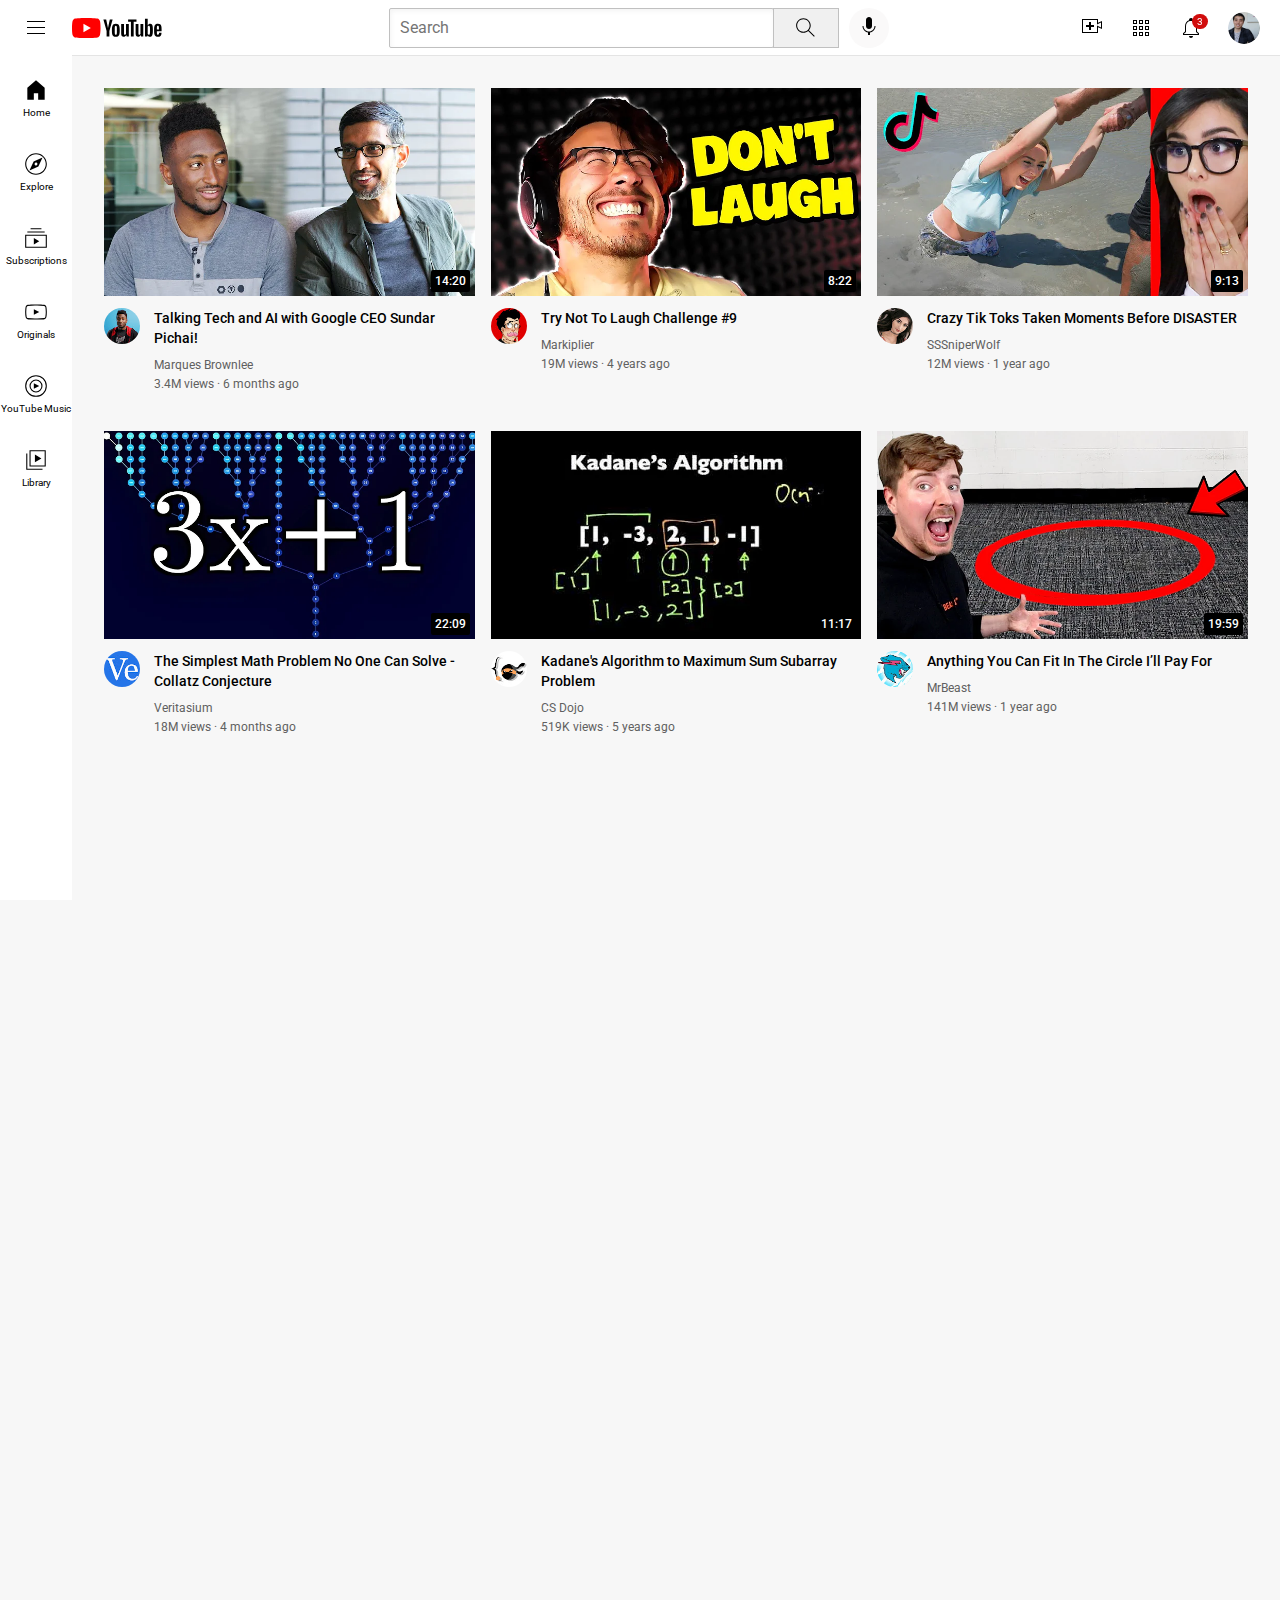
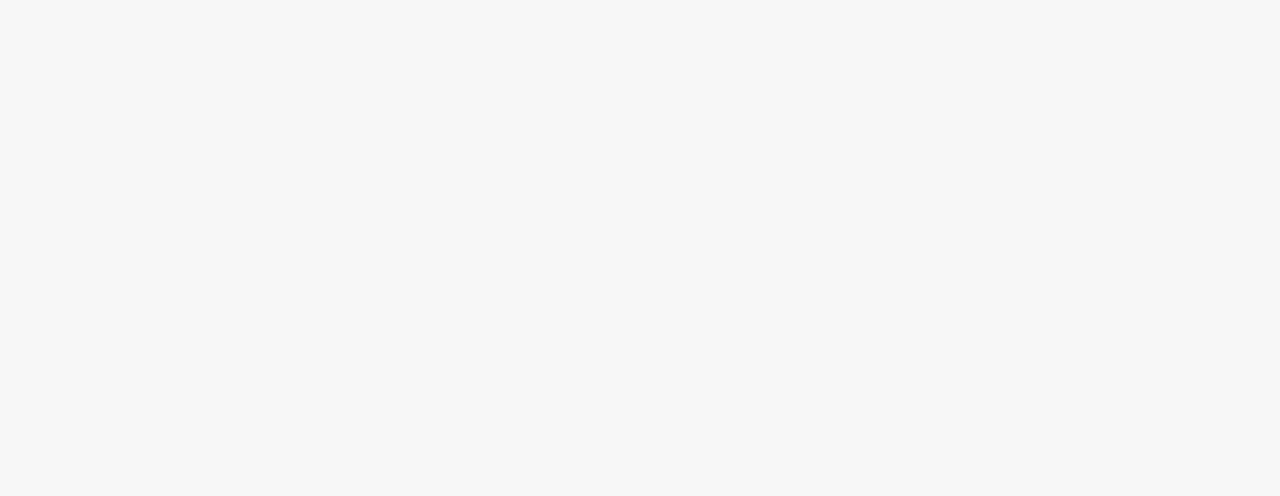
<file: index.html>
<!DOCTYPE html>
<html>
    <head>
        <title>Youtube.com Clone</title>

        <link rel="preconnect" href="https://fonts.googleapis.com">
        <link rel="preconnect" href="https://fonts.gstatic.com" crossorigin>
        <link href="https://fonts.googleapis.com/css2?family=Roboto:wght@400;500;700&display=swap" rel="stylesheet">

        <link rel="stylesheet" href="styles/general.css"> 
        <link rel="stylesheet" href="styles/video.css"> 
        <link rel="stylesheet" href="styles/header.css"> 
        <link rel="stylesheet" href="styles/sidebar.css"> 

    </head>
    <body style="height: 2000px;">
        <div class="header">
        <div class="left-section">
                <img class="hamburger-menu" src="icons/hamburger-menu.svg" >
                <img class="youtube-logo" src="icons/youtube-logo.svg" >
        </div>
        <div class="middle-section">
                <input class="search-bar" type="text" placeholder="Search">
                <button class="search-button">
                    <img class="search-icon" src="icons/search.svg">
                    <div class="tooltip">Search</div>
                </button>
                <button class="voice-search-button">
                    <img  class="voice-search-icon" src="icons/voice-search-icon.svg">
                    <div class="tooltip">Search with your voice</div>
                </button>
        </div>
        <div class ="right-section">
            <div class="upload-icon-container">
                <img class="upload-icon" src="icons/upload.svg">
                <div class="tooltip">Create</div>
            </div>
        <div class="youtube-apps-icon-container">
            <img class="youtube-apps-icon" src="icons/youtube-apps.svg">
            <div class="tooltip">YouTube apps</div>
        </div>  
               
                <div 
                class="notifications-icon-container">
                    <img class="notifications-icon" src="icons/notifications.svg">
                    <div class="tooltip">Notifications</div>
                <div class="notifications-count">3</div>    
                </div>
                <img class="current-user-picture" src="channel-pic/my-channel.jpeg">
        </div>
        </div>

        <div class="sidebar">
            <div class="sidebar-link">
                <img src="icons/home.svg">
                <div>Home</div>
            </div>
            <div class="sidebar-link">
                <img src="icons/explore.svg">
                <div>Explore</div>
            </div>
            <div class="sidebar-link">
                <img src="icons/subscriptions.svg">
                <div>Subscriptions</div>
            </div>
            <div class="sidebar-link">
                <img src="icons/originals.svg">
                <div>Originals</div>
            </div>
            <div class="sidebar-link">
                <img src="icons/youtube-music.svg">
                <div>YouTube Music</div>
            </div>
            <div class="sidebar-link">
                <img src="icons/library.svg">
                <div>Library</div>
            </div> 
        </div>
       
        <div class="video-grid">
        <div class="video-preview">
        <div class="thumbnail-row">
                    <img class="thumbnail" src="thumbnails/thumbnail-1.webp">
        <div class="video-time">14:20</div>
                </div>
        <div class="video-info-grid">
        <div class="channel-picture">
                        <img class="profile-picture" src="channel-pic/channel-1.jpeg">
        </div>
        <div class="video-info">
            <p class="video-title">
                Talking Tech and AI with Google CEO Sundar Pichai!
            </p>
            <p class="video-author">
                Marques Brownlee
            </p>
            <p class="video-stats">
                3.4M views &#183; 6 months ago
            </p>
        </div>
        </div>
        </div>
    
        <div class="video-preview">
        <div class="thumbnail-row">
                    <img class="thumbnail" src="thumbnails/thumbnail-2.webp">
                    <div class="video-time">8:22</div>
        </div>
        <div class="video-info-grid" >
        <div class="channel-picture">
            <img class="profile-picture" src="channel-pic/channel-2.jpeg">
        </div>
        <div class="video-info">
            <p class="video-title">
                Try Not To Laugh Challenge #9
            </p>
            <p class="video-author">
                Markiplier
            </p>
            <p class="video-stats">
                19M views &#183; 4 years ago
            </p>
        </div>
        </div>
        </div>
        
            <div class="video-preview">
                <div class="thumbnail-row">
                    <img class="thumbnail" src="thumbnails/thumbnail-3.webp">
                    <div class="video-time">9:13</div>
                </div>
                <div class="video-info-grid">
                    <div class="channel-picture">
                        <img class="profile-picture" src="channel-pic/channel-3.jpeg">
                    </div>
                    <div class="video-info">
                        <p class="video-title">
                            Crazy Tik Toks Taken Moments Before DISASTER
                        </p>
                        <p class="video-author">
                            SSSniperWolf
                        </p>
                        <p class="video-stats">
                            12M views &#183; 1 year ago
                        </p>
                    </div>
                </div>
            </div>
    
            <div class="video-preview">
                <div class="thumbnail-row">
                    <img class="thumbnail" src="thumbnails/thumbnail-4.webp">
                    <div class="video-time">22:09</div>
                </div>
                <div class="video-info-grid" >
                    <div class="channel-picture">
                        <img class="profile-picture" src="channel-pic/channel-4.jpeg">
                    </div>
                    <div class="video-info">
                        <p class="video-title">
                            The Simplest Math Problem No One Can Solve - Collatz Conjecture
                        </p>
                        <p class="video-author">
                            Veritasium
                        </p>
                        <p class="video-stats">
                            18M views &#183; 4 months ago
                        </p>
                    </div>
                </div>
            </div>
    
            <div class="video-preview">
                <div class="thumbnail-row">
                    <img class="thumbnail" src="thumbnails/thumbnail-5.webp">
                    <div class="video-time">11:17</div>
                </div>
                <div class="video-info-grid">
                    <div class="channel-picture">
                        <img class="profile-picture" src="channel-pic/channel-5.jpeg">
                    </div>
                    <div class="video-info">
                        <p class="video-title">
                            Kadane's Algorithm to Maximum Sum Subarray Problem
                        </p>
                        <p class="video-author">
                            CS Dojo
                        </p>
                        <p class="video-stats">
                            519K views &#183; 5 years ago
                        </p>
                    </div>
                </div>
            </div>
    
            <div class="video-preview">
                <div class="thumbnail-row">
                    <img class="thumbnail" src="thumbnails/thumbnail-6.webp">
                    <div class="video-time">19:59</div>
                </div>
                <div class="video-info-grid" >
                    <div class="channel-picture">
                        <img class="profile-picture" src="channel-pic/channel-6.jpeg">
                    </div>
                    <div class="video-info">
                        <p class="video-title">
                            Anything You Can Fit In The Circle I’ll Pay For
                        </p>
                        <p class="video-author">
                            MrBeast
                        </p>
                        <p class="video-stats">
                            141M views &#183; 1 year ago
                        </p>
                    </div>
</file>
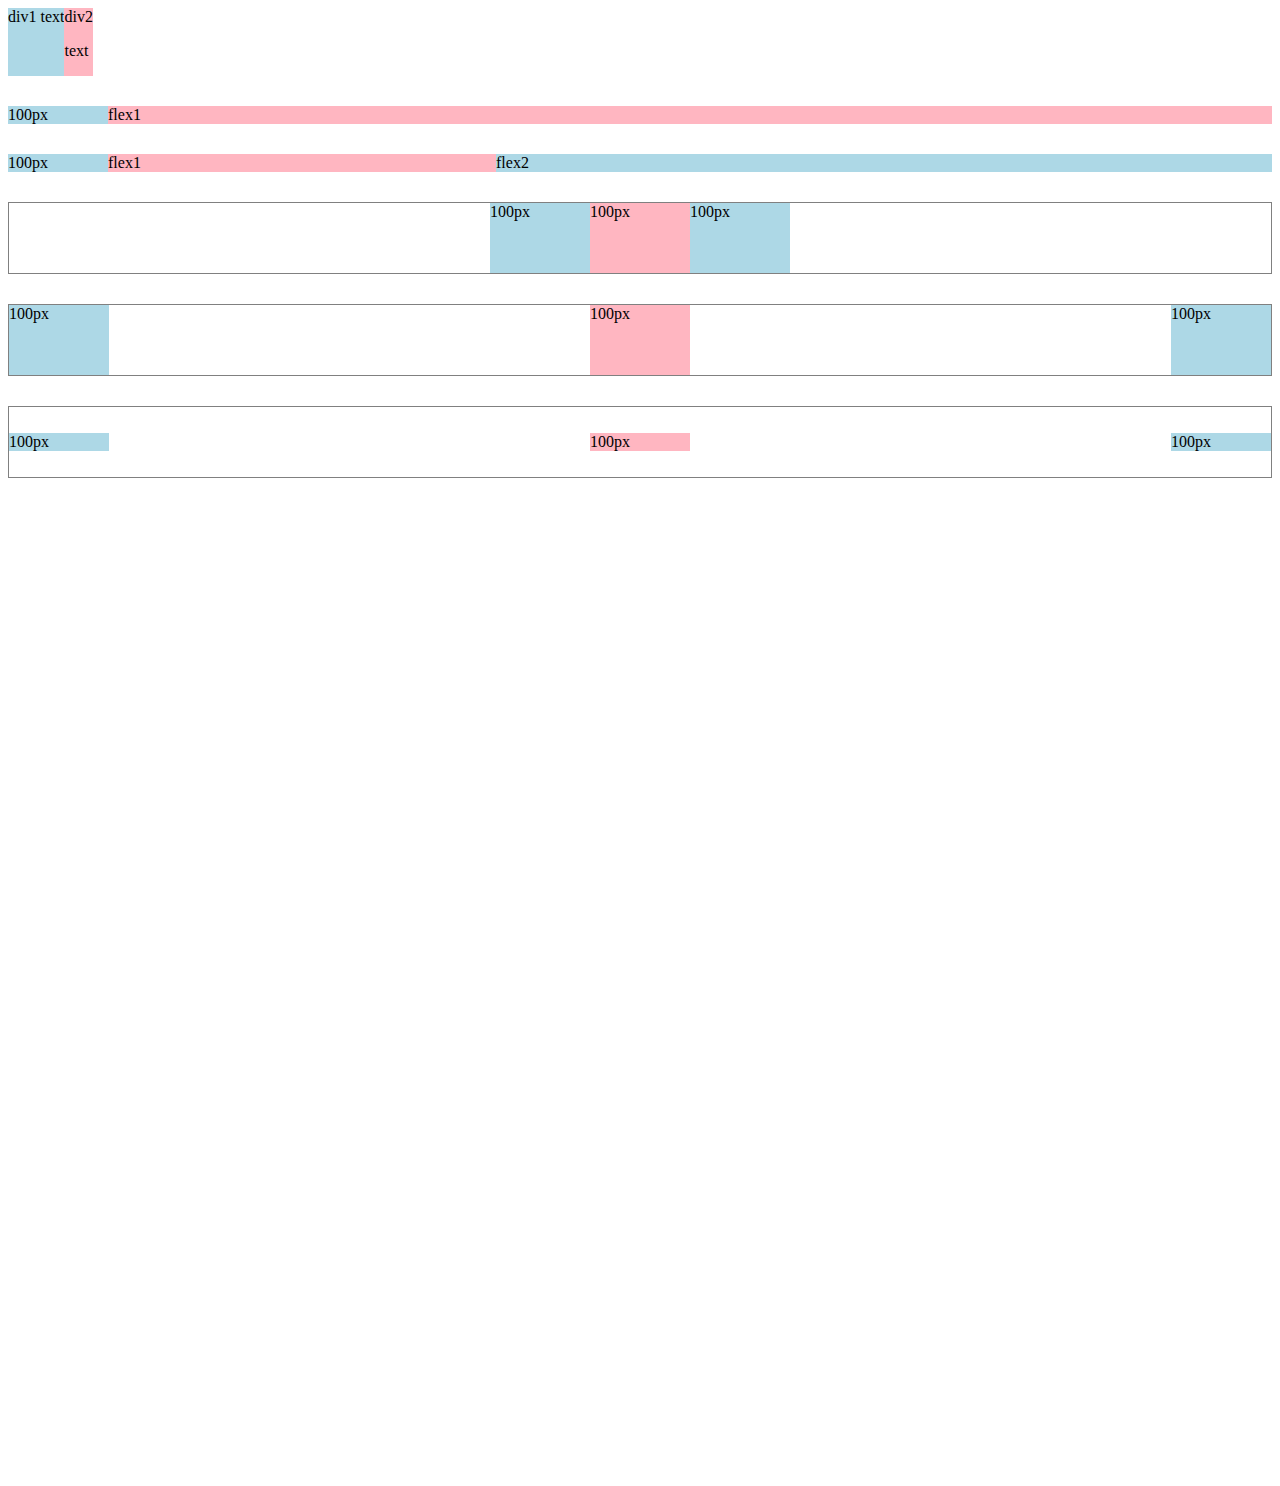
<file: flexbox.html>
<!DOCTYPE html>
<html>
    <head>
        <title>Flexbox Practice</title>
    </head>
    <body style="padding-bottom: 1000px;">
        <div style="display: flex;
                    flex-direction: row;">
            <div style="background-color: lightblue;">div1 text</div>
            <div style="background-color: lightpink;">div2 <p>text</p></div>            
        </div>

        <div style="display: flex;
                    flex-direction: row;
                    margin-top: 30px;">
            <div style="background-color: lightblue;
                        width: 100px;">100px</div>
            <div style="background-color: lightpink;
                        flex: 1px;">flex1</div>            
        </div>

        <div style="display: flex;
                    flex-direction: row;
                    margin-top: 30px;">
            <div style="background-color: lightblue;
                    width: 100px;">100px</div>
            <div style="background-color: lightpink;
                    flex: 1;">flex1</div>
            <div style="background-color: lightblue;                            
                    flex: 2;">flex2</div>   
            </div>

            <div style="display: flex;
                        flex-direction: row;
                        margin-top: 30px;
                        height: 70px;
                        border: 1px;
                        border-style: solid;
                        border-color: gray;
                        justify-content: center;">
            <div style="background-color: lightblue;
                    width: 100px;">100px</div>
            <div style="background-color: lightpink;
                        width:100px;">100px</div>
            <div style="background-color: lightblue;                            
                        width: 100px;">100px</div>          
                </div>

            <div style="display: flex;
                        flex-direction: row;
                        margin-top: 30px;
                        height: 70px;
                        border: 1px;
                        border-style: solid;
                        border-color: gray;
                        justify-content: space-between;">
            <div style="background-color: lightblue;
                    width: 100px;">100px</div>
            <div style="background-color: lightpink;
                        width:100px;">100px</div>
            <div style="background-color: lightblue;                            
                        width: 100px;">100px</div>          
        </div>

             <div style="display: flex;
                        flex-direction: row;
                        margin-top: 30px;
                        height: 70px;
                        border: 1px;
                        border-style: solid;
                        border-color: gray;
                        justify-content: space-between;
                        align-items: center;">
            <div style="background-color: lightblue;
                width: 100px;">100px</div>
            <div style="background-color: lightpink;
                    width:100px;">100px</div>
            <div style="background-color: lightblue;                            
                    width: 100px;">100px</div>          
            </div>
</file>
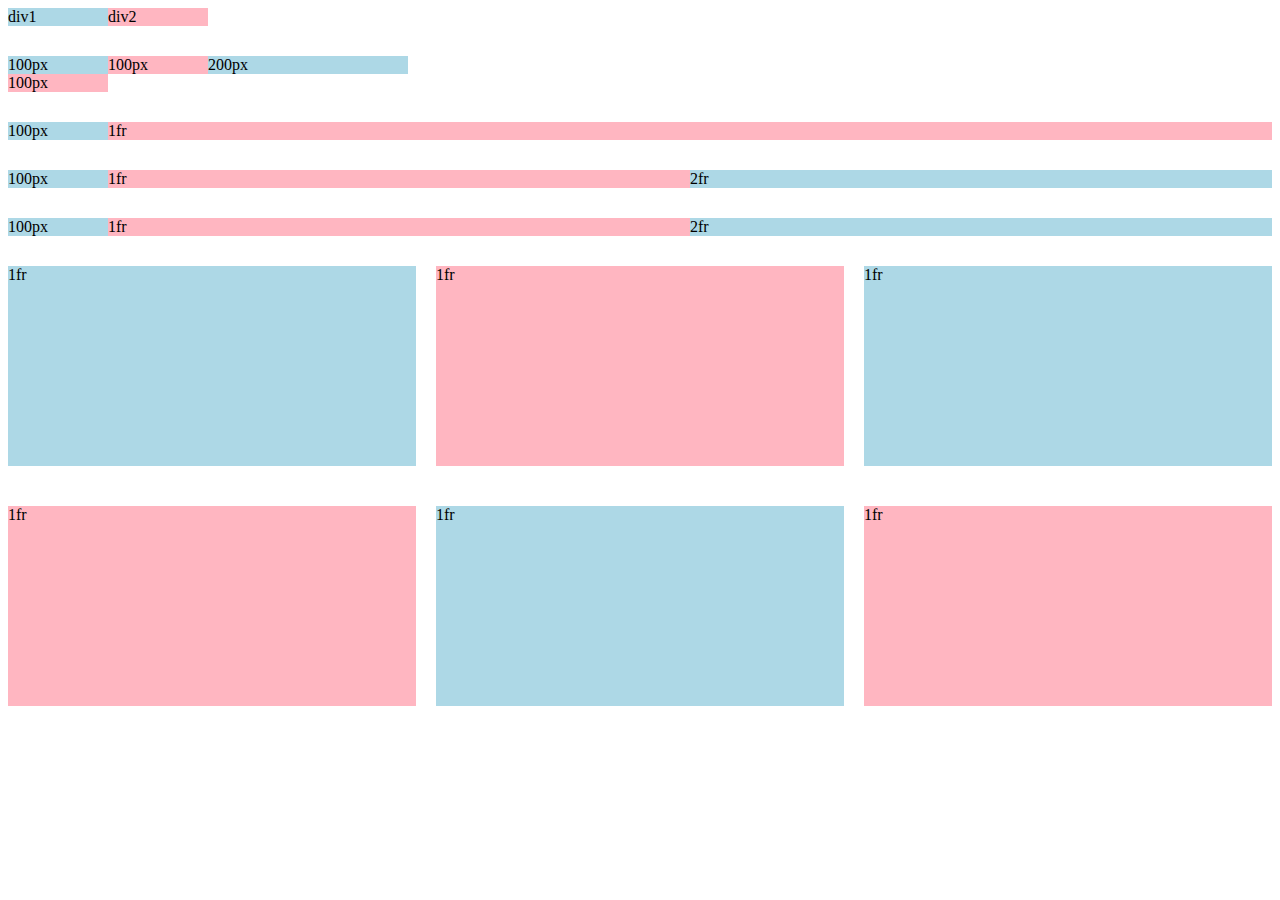
<file: grid.html>
<!DOCTYPE html>
<html>
    <head>
        <title>Grid Practice</title>
    </head>
    <body style="padding-bottom: 100px;">
        <div>
            <div style="display: grid;grid-template-columns: 100px 100px;">
            <div style="background-color: lightblue;">div1</div>
            <div style="background-color: lightpink;">div2</div>
            </div>

           <div style=" margin-top: 30px; display: grid;grid-template-columns: 100px 100px 200px;">
            <div style="background-color: lightblue;">100px</div>
            <div style="background-color: lightpink;">100px</div>
            <div style="background-color: lightblue;">200px</div>
            <div style="background-color: lightpink;">100px</div>
            </div>

                        
           <div style=" margin-top: 30px; display: grid;grid-template-columns: 100px 1fr;">
            <div style="background-color: lightblue;">100px</div>
            <div style="background-color: lightpink;">1fr</div>
            </div>  

            <div style=" margin-top: 30px; display: grid;grid-template-columns: 100px 1fr 1fr;">
                <div style="background-color: lightblue;">100px</div>
                <div style="background-color: lightpink;">1fr</div>
                <div style="background-color: lightblue;">2fr</div>
                </div>  

            <div style=" margin-top: 30px; display: grid;grid-template-columns: 100px 1fr 1fr;">
                <div style="background-color: lightblue;">100px</div>
                <div style="background-color: lightpink;">1fr</div>
                <div style="background-color: lightblue;">2fr</div>
                </div>  

            <div style=" margin-top: 30px; display: grid;grid-template-columns: 1fr 1fr 1fr;
                        column-gap: 20px; row-gap: 40px;">
                <div style="background-color: lightblue; height: 200px;">1fr</div>
                <div style="background-color: lightpink; height: 200px">1fr</div>
                <div style="background-color: lightblue; height: 200px">1fr</div>
                <div style="background-color: lightpink; height: 200px">1fr</div>
                <div style="background-color: lightblue; height: 200px">1fr</div>
                <div style="background-color: lightpink; height: 200px">1fr</div>
                </div>      
        </div>
    </body>
</html>
</file>
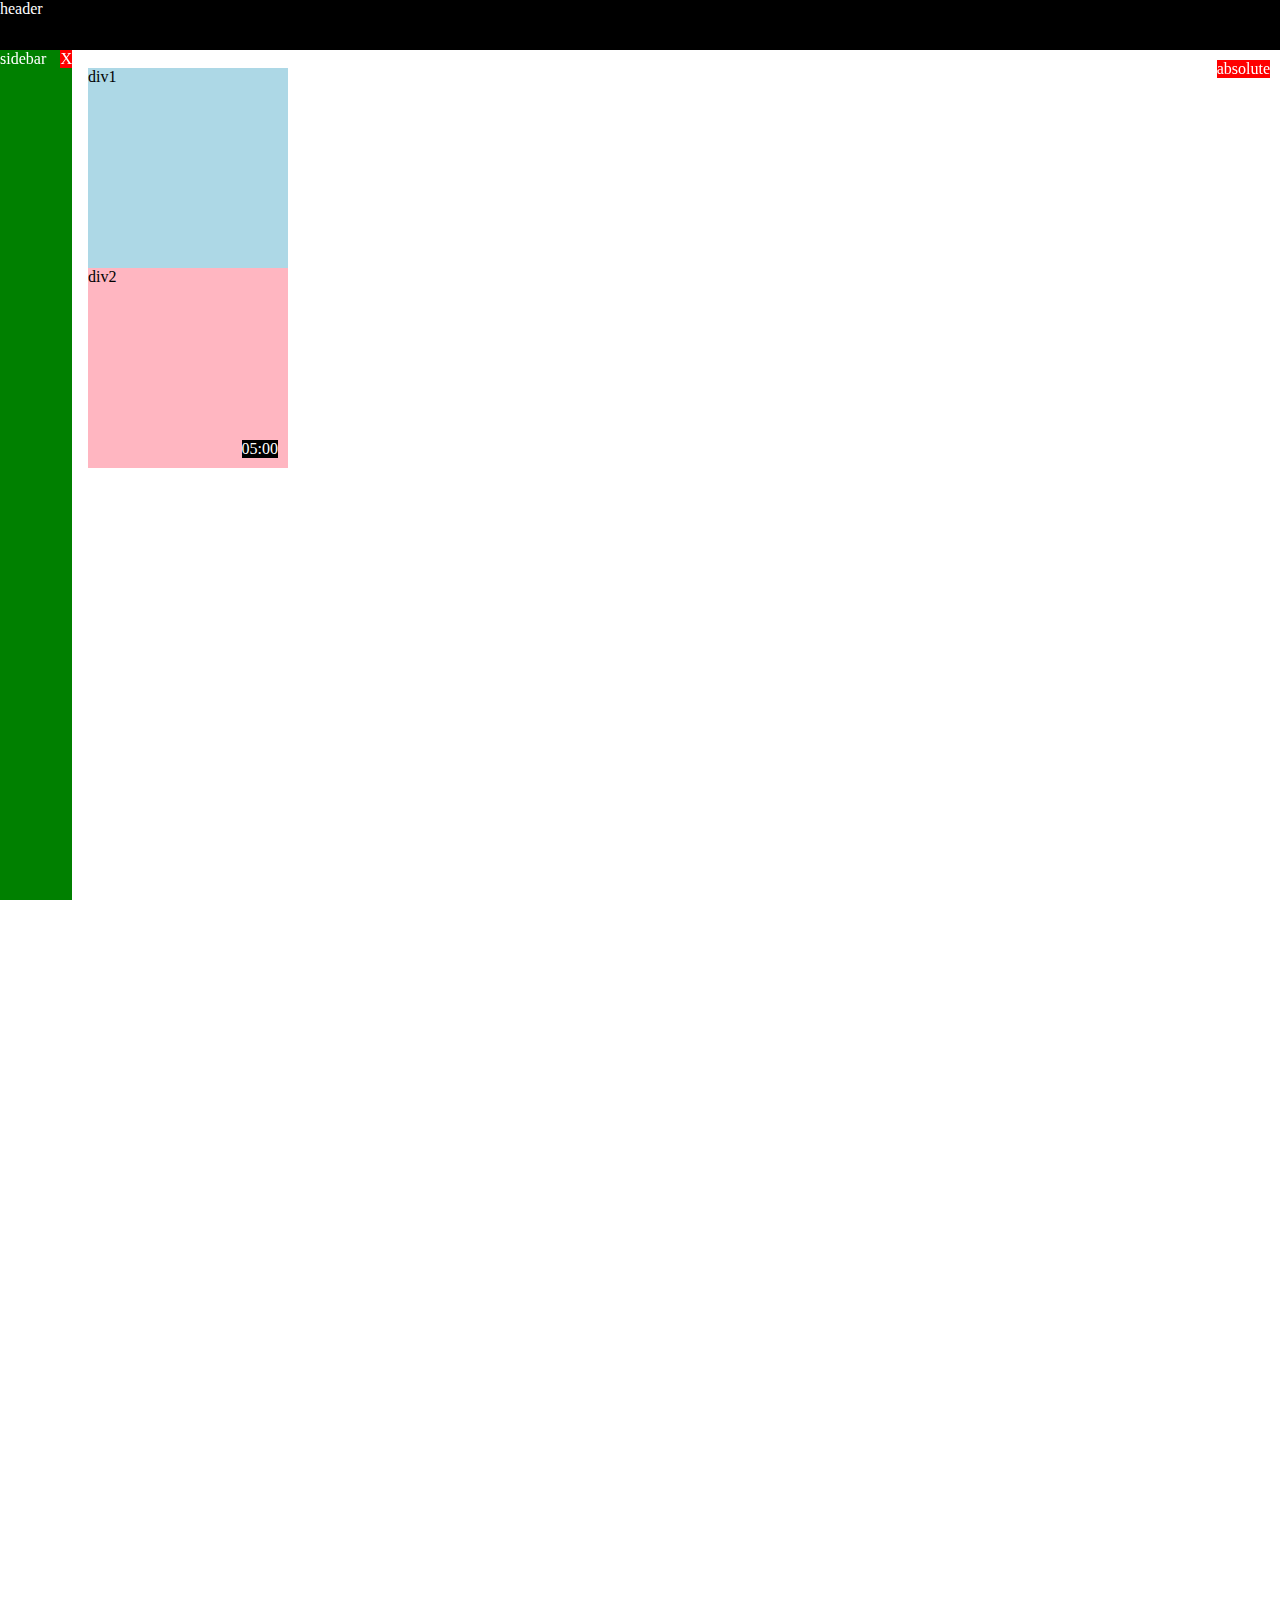
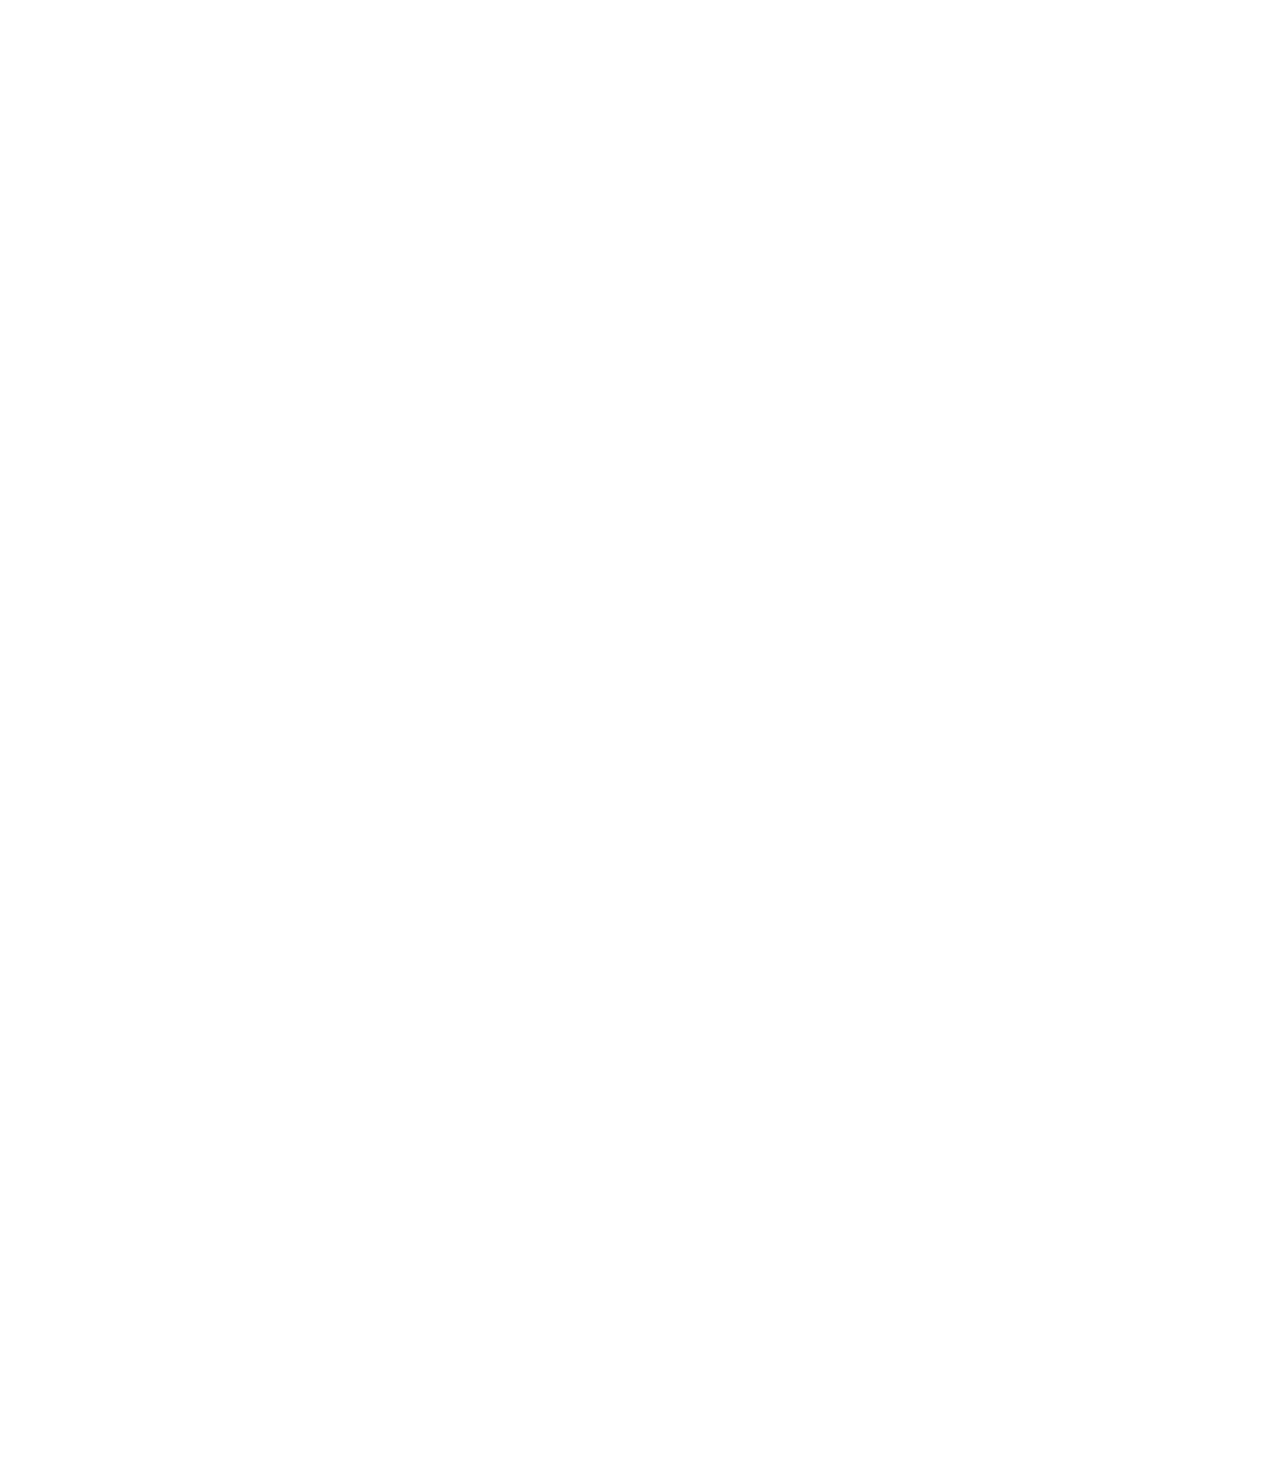
<file: position.html>
<!DOCTYPE html>
<html>
    <head>
        <title>Position Practice</title>
    </head>
    <body style="height: 3000px;
                padding-top: 60px;
                padding-left: 80px;">
        <div style="background-color: black;
                    color: white;
                    position: fixed;
                    top: 0;
                    left: 0;
                    right: 0;
                    height: 50px;
                    z-index: 0;
                    ">header</div>

        <div style="background-color: green;
                    color: white;
                    position: fixed;
                    left: 0;
                    bottom: 0;
                    top: 50px;
                    width: 72px;
                    ">sidebar
                    <div style="position: absolute;
                    background-color: red;
                    color: white;
                    top: 0;
                    right: 0;
                    ">X</div>        
        </div>

        <div style="position: absolute;
                    background-color: red;
                    color: white;
                    top: 60px;
                    right: 10px;
                    ">absolute</div>        

        <div style="background-color: lightblue;
                    height: 200px; width: 200px; 
                    position: static;
                    ">div1</div>
        <div style="background-color: lightpink;
                    height: 200px;  
                    width: 200px;
                    position: relative;
                    ">div2
                     <div style="position: absolute;
                     background-color: rgb(0, 0, 0);
                     color: rgb(255, 255, 255);
                     
                     right: 10px;
                     bottom: 10px;
                     ">05:00</div>    
            </div>
    </body>
</html>
</file>
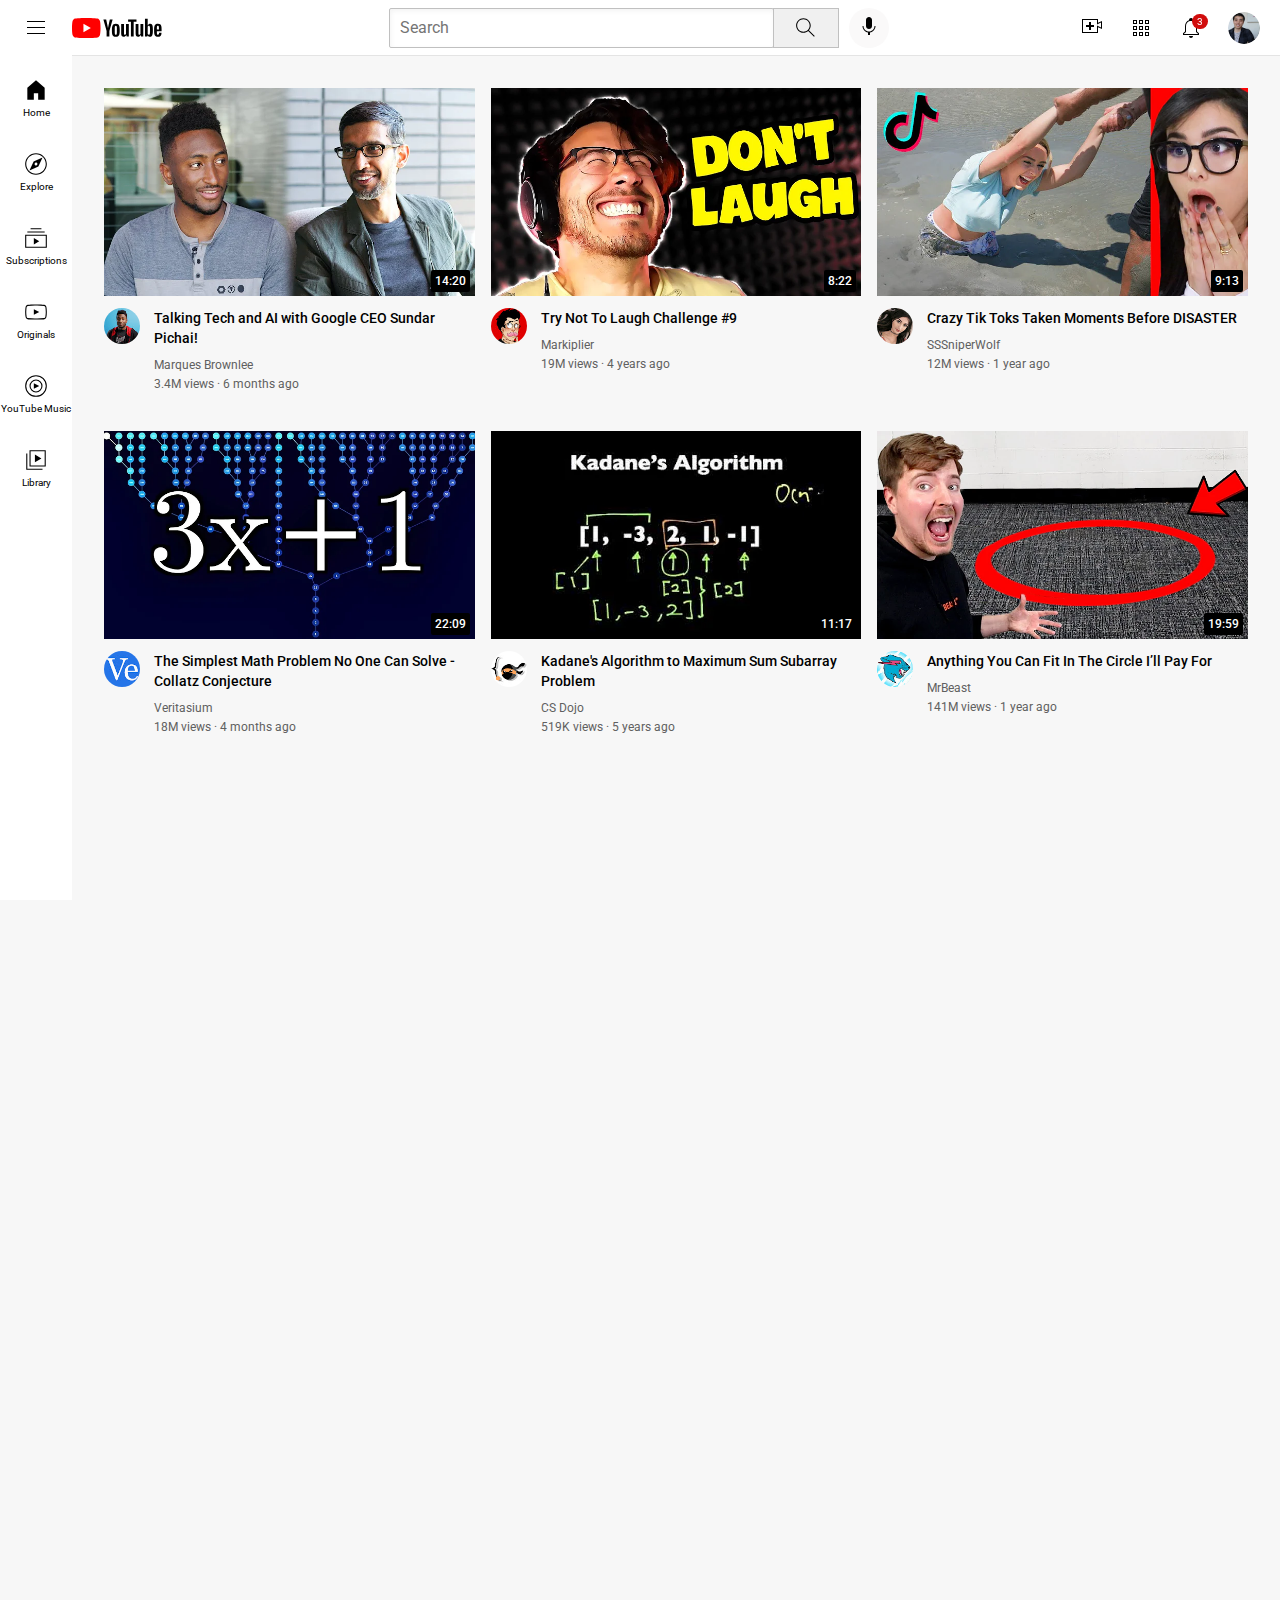
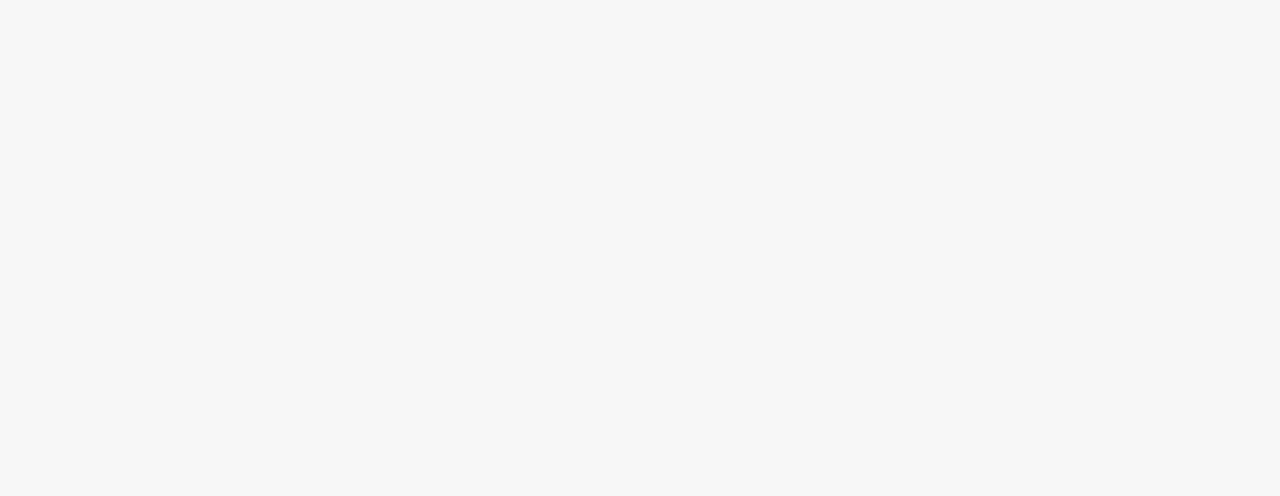
<file: youtube.html>
<!DOCTYPE html>
<html>
    <head>
        <title>Youtube.com Clone</title>

        <link rel="preconnect" href="https://fonts.googleapis.com">
        <link rel="preconnect" href="https://fonts.gstatic.com" crossorigin>
        <link href="https://fonts.googleapis.com/css2?family=Roboto:wght@400;500;700&display=swap" rel="stylesheet">

        <link rel="stylesheet" href="styles/general.css"> 
        <link rel="stylesheet" href="styles/video.css"> 
        <link rel="stylesheet" href="styles/header.css"> 
        <link rel="stylesheet" href="styles/sidebar.css"> 

    </head>
    <body style="height: 2000px;">
        <div class="header">
        <div class="left-section">
                <img class="hamburger-menu" src="icons/hamburger-menu.svg" >
                <img class="youtube-logo" src="icons/youtube-logo.svg" >
        </div>
        <div class="middle-section">
                <input class="search-bar" type="text" placeholder="Search">
                <button class="search-button">
                    <img class="search-icon" src="icons/search.svg">
                    <div class="tooltip">Search</div>
                </button>
                <button class="voice-search-button">
                    <img  class="voice-search-icon" src="icons/voice-search-icon.svg">
                    <div class="tooltip">Search with your voice</div>
                </button>
        </div>
        <div class ="right-section">
            <div class="upload-icon-container">
                <img class="upload-icon" src="icons/upload.svg">
                <div class="tooltip">Create</div>
            </div>
        <div class="youtube-apps-icon-container">
            <img class="youtube-apps-icon" src="icons/youtube-apps.svg">
            <div class="tooltip">YouTube apps</div>
        </div>  
               
                <div 
                class="notifications-icon-container">
                    <img class="notifications-icon" src="icons/notifications.svg">
                    <div class="tooltip">Notifications</div>
                <div class="notifications-count">3</div>    
                </div>
                <img class="current-user-picture" src="channel-pic/my-channel.jpeg">
        </div>
        </div>

        <div class="sidebar">
            <div class="sidebar-link">
                <img src="icons/home.svg">
                <div>Home</div>
            </div>
            <div class="sidebar-link">
                <img src="icons/explore.svg">
                <div>Explore</div>
            </div>
            <div class="sidebar-link">
                <img src="icons/subscriptions.svg">
                <div>Subscriptions</div>
            </div>
            <div class="sidebar-link">
                <img src="icons/originals.svg">
                <div>Originals</div>
            </div>
            <div class="sidebar-link">
                <img src="icons/youtube-music.svg">
                <div>YouTube Music</div>
            </div>
            <div class="sidebar-link">
                <img src="icons/library.svg">
                <div>Library</div>
            </div> 
        </div>
       
        <div class="video-grid">
        <div class="video-preview">
        <div class="thumbnail-row">
                    <img class="thumbnail" src="thumbnails/thumbnail-1.webp">
        <div class="video-time">14:20</div>
                </div>
        <div class="video-info-grid">
        <div class="channel-picture">
                        <img class="profile-picture" src="channel-pic/channel-1.jpeg">
        </div>
        <div class="video-info">
            <p class="video-title">
                Talking Tech and AI with Google CEO Sundar Pichai!
            </p>
            <p class="video-author">
                Marques Brownlee
            </p>
            <p class="video-stats">
                3.4M views &#183; 6 months ago
            </p>
        </div>
        </div>
        </div>
    
        <div class="video-preview">
        <div class="thumbnail-row">
                    <img class="thumbnail" src="thumbnails/thumbnail-2.webp">
                    <div class="video-time">8:22</div>
        </div>
        <div class="video-info-grid" >
        <div class="channel-picture">
            <img class="profile-picture" src="channel-pic/channel-2.jpeg">
        </div>
        <div class="video-info">
            <p class="video-title">
                Try Not To Laugh Challenge #9
            </p>
            <p class="video-author">
                Markiplier
            </p>
            <p class="video-stats">
                19M views &#183; 4 years ago
            </p>
        </div>
        </div>
        </div>
        
            <div class="video-preview">
                <div class="thumbnail-row">
                    <img class="thumbnail" src="thumbnails/thumbnail-3.webp">
                    <div class="video-time">9:13</div>
                </div>
                <div class="video-info-grid">
                    <div class="channel-picture">
                        <img class="profile-picture" src="channel-pic/channel-3.jpeg">
                    </div>
                    <div class="video-info">
                        <p class="video-title">
                            Crazy Tik Toks Taken Moments Before DISASTER
                        </p>
                        <p class="video-author">
                            SSSniperWolf
                        </p>
                        <p class="video-stats">
                            12M views &#183; 1 year ago
                        </p>
                    </div>
                </div>
            </div>
    
            <div class="video-preview">
                <div class="thumbnail-row">
                    <img class="thumbnail" src="thumbnails/thumbnail-4.webp">
                    <div class="video-time">22:09</div>
                </div>
                <div class="video-info-grid" >
                    <div class="channel-picture">
                        <img class="profile-picture" src="channel-pic/channel-4.jpeg">
                    </div>
                    <div class="video-info">
                        <p class="video-title">
                            The Simplest Math Problem No One Can Solve - Collatz Conjecture
                        </p>
                        <p class="video-author">
                            Veritasium
                        </p>
                        <p class="video-stats">
                            18M views &#183; 4 months ago
                        </p>
                    </div>
                </div>
            </div>
    
            <div class="video-preview">
                <div class="thumbnail-row">
                    <img class="thumbnail" src="thumbnails/thumbnail-5.webp">
                    <div class="video-time">11:17</div>
                </div>
                <div class="video-info-grid">
                    <div class="channel-picture">
                        <img class="profile-picture" src="channel-pic/channel-5.jpeg">
                    </div>
                    <div class="video-info">
                        <p class="video-title">
                            Kadane's Algorithm to Maximum Sum Subarray Problem
                        </p>
                        <p class="video-author">
                            CS Dojo
                        </p>
                        <p class="video-stats">
                            519K views &#183; 5 years ago
                        </p>
                    </div>
                </div>
            </div>
    
            <div class="video-preview">
                <div class="thumbnail-row">
                    <img class="thumbnail" src="thumbnails/thumbnail-6.webp">
                    <div class="video-time">19:59</div>
                </div>
                <div class="video-info-grid" >
                    <div class="channel-picture">
                        <img class="profile-picture" src="channel-pic/channel-6.jpeg">
                    </div>
                    <div class="video-info">
                        <p class="video-title">
                            Anything You Can Fit In The Circle I’ll Pay For
                        </p>
                        <p class="video-author">
                            MrBeast
                        </p>
                        <p class="video-stats">
                            141M views &#183; 1 year ago
                        </p>
                    </div>
</file>
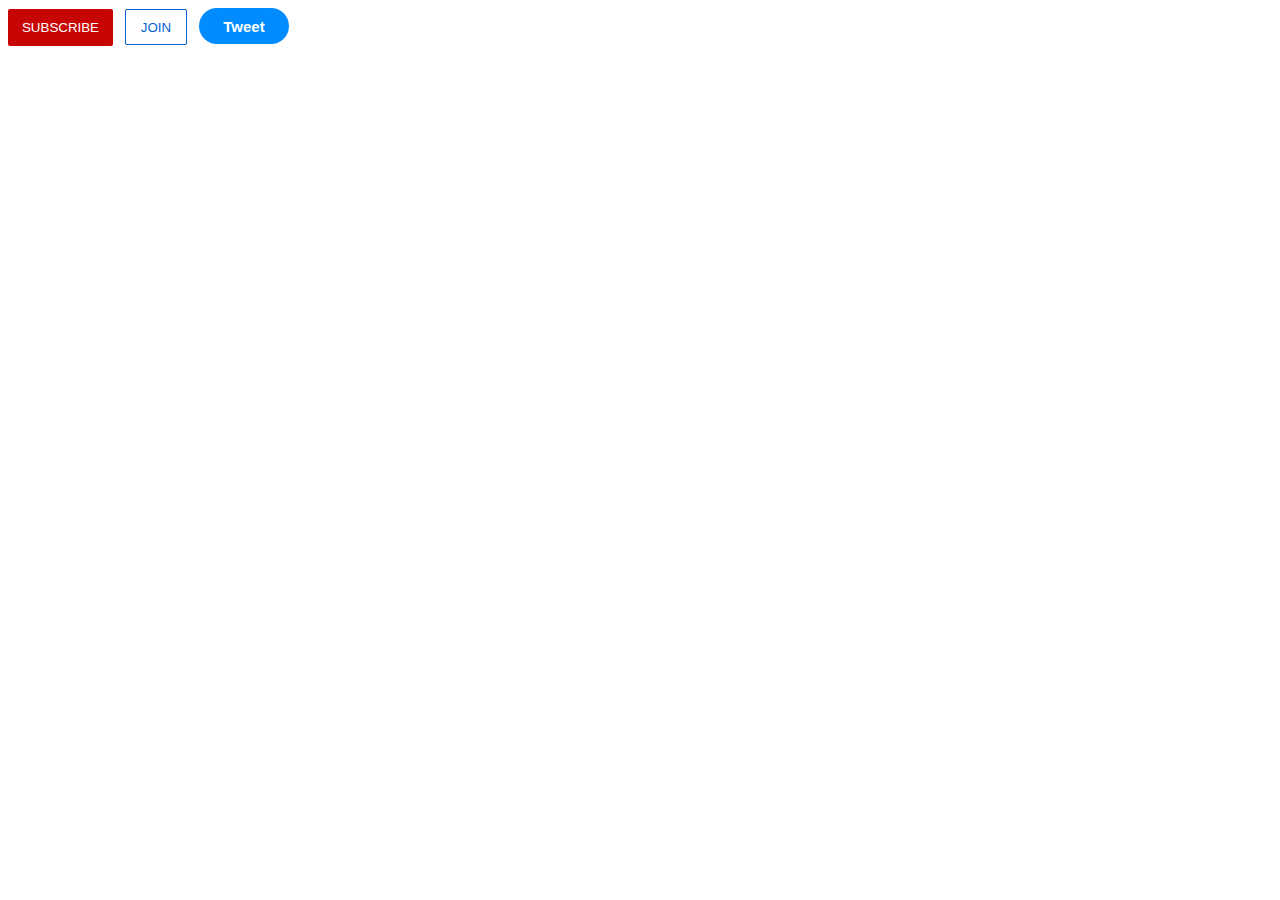
<file: intro-to-html/buttons.html>
<!DOCTYPE html>
<html>
    <head>
        <title>Buttons Practice</title>
        <link rel="stylesheet" href="buttons.css"> 
    </head>
    <body>
        <button class="subscribe-button">
            SUBSCRIBE</button>
        
        <button class="join-button">
            JOIN</button>
        
        <button class="tweet-button">
                Tweet</button>
    </body>
</html>






 
</file>
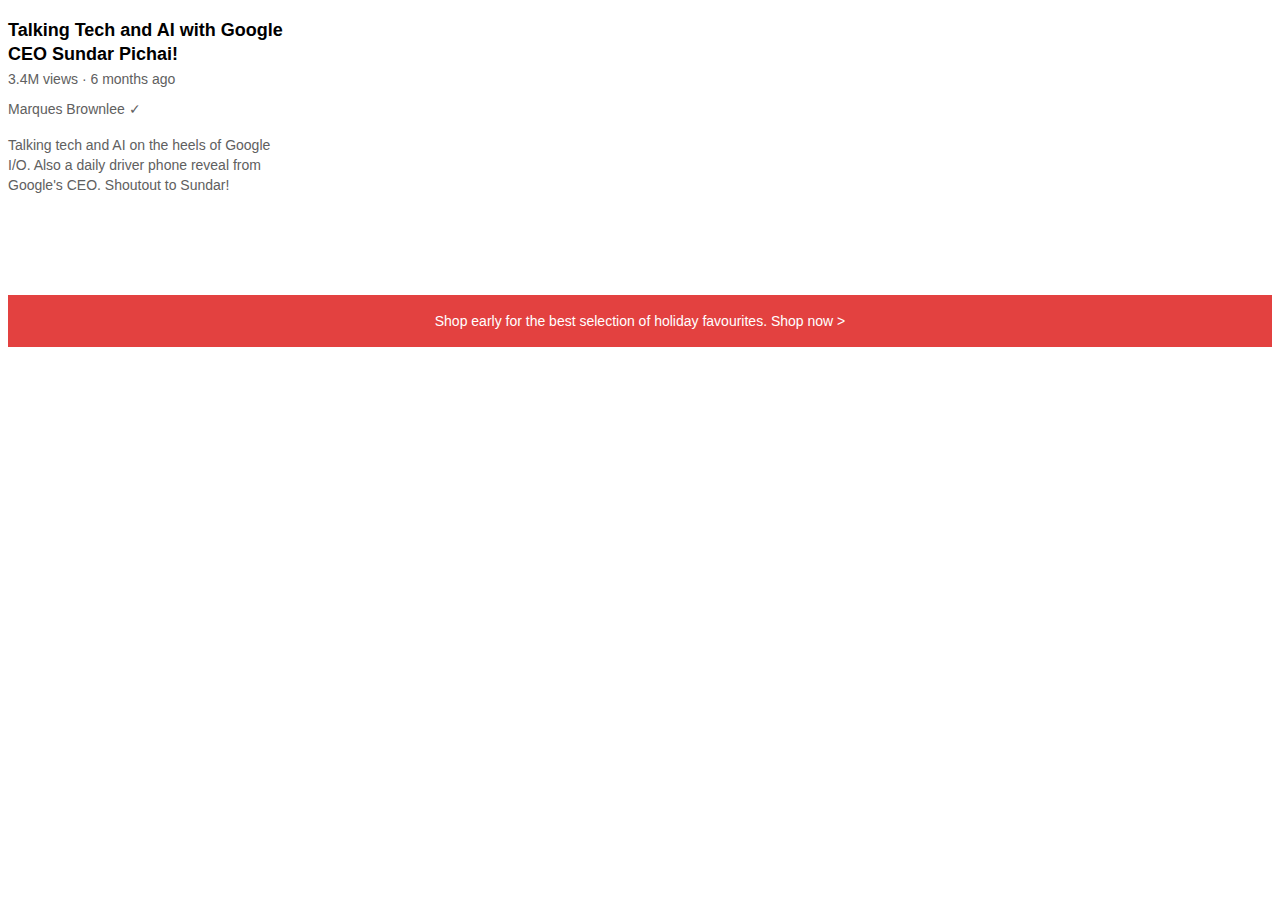
<file: intro-to-html/text.html>
<!DOCTYPE html>
<html>
  <head>
    <title>Text Practice</title>
    <link rel="stylesheet" href="text.css"> 
  </head>
  <body>
    <p class ="video-title">
      Talking Tech and AI with Google CEO Sundar Pichai!
  </p>
  
  <p class ="video-stats">
    3.4M views &#183; 6 months ago 
  </p>
  
  <p class ="video-author">
    Marques Brownlee  &#x2713;
  </p>
  
  <p class ="video-description">
    Talking tech and AI on the heels of Google I/O. 
    Also a daily driver phone reveal from Google's CEO. 
    Shoutout to Sundar!
  </p>
  
  <p class="apple-text">
    Shop early for the best selection of holiday favourites. <span class="shop-link">Shop now &gt;
  </span></p>
  </body>
</html>
</file>
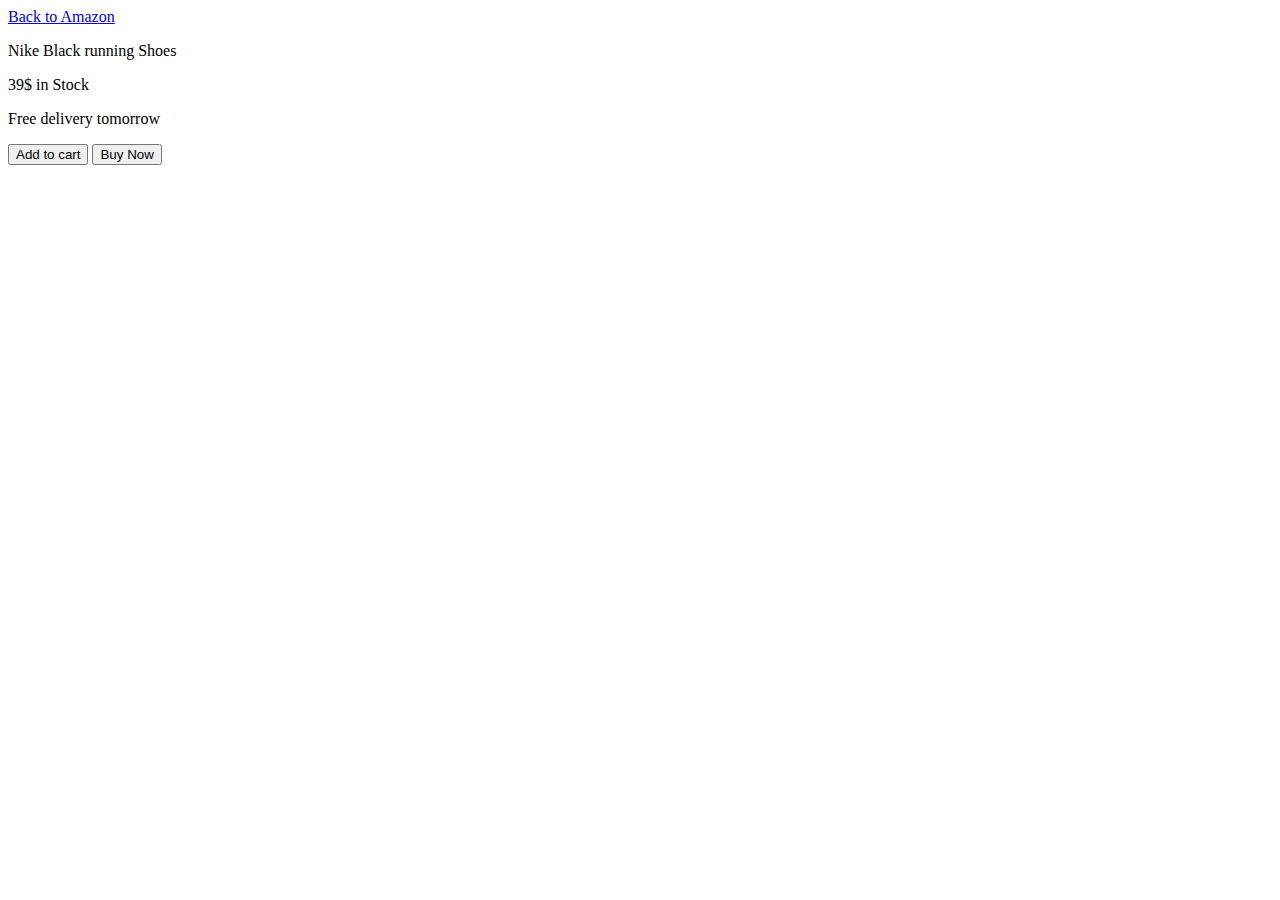
<file: intro-to-html/website.html>
<!DOCTYPE html>
<html>
    <head>
        <title>First Web Page</title>
    </head>
    <body>
        <a href ="https://www.amazon.in/" target="blank"> Back to Amazon</a> 
            <p> Nike Black running Shoes</p>
            <p>39$ in Stock</p>
            <p>Free delivery tomorrow</p>
            <button>Add to cart</button>
            <button>Buy Now</button>
    </body>
</html>
</file>
<file: styles/general.css>
p{
    font-family: Roboto, Arial;
    margin-top: 0px;
    margin-bottom: 0px;
}

body{
    margin: 1;
    padding-top: 80px;
    padding-left: 96px;
    padding-right: 24px;
    background-color: rgb(247, 247, 247);
}
</file>
<file: styles/video.css>
.thumbnail{
    width: 100%;
}

  

.video-title{
    margin-top: 0px;
    font-size: 14px;
    font-weight: 500;
    line-height: 20px;
    margin-bottom: 10px;
}

.video-author{
    font-size: 12px;
    color: rgb(96, 96, 96);
    margin-bottom: 5px;
}
.video-stats{
    font-size: 12px;
    color: rgb(96, 96, 96);
}



.video-info-grid{
    display: grid;
    grid-template-columns: 50px 1fr ;
}

.profile-picture{
width: 36px;
border-radius: 50px;
}

.thumbnail-row{
margin-bottom: 8px;
position: relative;
}

.video-grid{
display: grid;
grid-template-columns: 1fr 1fr 1fr;
column-gap: 16px;
row-gap: 40px;
}

@media(max-width:750px){
    .video-grid{
        grid-template-columns: 1fr 1fr;
    }
}

@media(min-width: 751px) and (max-width:999px){
    .video-grid{
        grid-template-columns: 1fr 1fr 1fr;
    }
}

@media(min-width:1000px){
    .video-grid{
        min-width: 1000px;
    }
}


.video-time{
    background-color: black;
    color: white;
    position: absolute;
    bottom: 8px;
    right: 5px;
    font-family: Roboto, Arial;
    font-size: 12px;
    font-weight: 500;
    padding: 4px;
    border-radius: 2px;
}
</file>
<file: styles/header.css>
.header{
    height: 55px;

    display: flex;
    flex-direction: row;
    justify-content: space-between;
    position: fixed;
    top: 0;
    left: 0;
    right: 0;
    z-index: 100;
    background-color: white;
    border-bottom-width:1px ;
    border-bottom-style: solid;
    border-bottom-color: rgb(228,228,228);
}

.left-section{
    display: flex;
    align-items: center;
}

.hamburger-menu{
    height: 24px;
    margin-left: 24px;
    margin-right: 24px;
}

.youtube-logo{
    height: 20px;

}

.middle-section{
    flex: 1;
    margin-left: 70px;
    margin-right: 35px;
    max-width: 500px;
    display: flex;
    align-items: center;
}

.search-bar{
    flex: 1;
    height: 36px;
    padding-left: 10px;
    font-size: 16px;
    border: 1px solid rgb(192, 192, 192);
    border-radius: 2px;
    box-shadow: inset 1px 2px 5px rgba(0,0,0,0.05);
    width: 0;
}

.search-bar::placeholder{
    font-family: Roboto, Arial;
    font-size: 16px;
}

.search-button{
    height: 40px;
    width: 66px;
    background-color: rgb(240, 240, 240);
    border-width: 1px;
    border-style: solid;
    border-color: rgb(192, 192, 192);
    margin-left: -1px;
    margin-right: 10px;
    position: relative;
}

.search-button,
.voice-search-button
.upload-icon-container,
.youtube-apps-icon-container,
.notifications-icon-container{
    display: flex;
    justify-content: center;
    align-items: center;
    position: relative;
}

.search-button .tooltip,
.voice-search-button .tooltip,
.upload-icon-container .tooltip,
.youtube-apps-icon-container .tooltip,
.notifications-icon-container .tooltip{
    font-family: Roboto, Arial;
    position: absolute;
    background-color: gray;
    color: white;
    padding-top: 4px;
    padding-left: 8px;
    padding-right: 8px;
    padding-bottom: 4px;
    border-radius: 2px;
    font-size: 12px;
    bottom: -20px;
    opacity: 0;
    transition: opacity 0.15s;
    pointer-events: none;
    white-space: nowrap;
}

.search-button:hover .tooltip,
.voice-search-button:hover .tooltip,
.upload-icon-container:hover .tooltip,
.youtube-apps-icon-container:hover .tooltip,
.notifications-icon-container:hover .tooltip{
    opacity: 1;
}


.search-icon{
    height: 25px;

}


.voice-search-button{
    height: 40px;
    width: 40px;
    border-radius: 20px;
    border: none;
    background-color: rgb(250, 249, 249);
}

.voice-search-icon{ 
    height: 24px;

    
}

.right-section{
    width: 180px;
    margin-right: 20px;
    display: flex;
    align-items: center;
    justify-content: space-between;
    flex-shrink: 0;
}

.upload-icon{
    height: 24px;
}

.youtube-apps-icon{
    height: 24px;
}

.notifications-icon{
    height: 24px;
}

.notifications-icon-container{
    position: relative;
}

.notifications-count{
    position: absolute;
    top: -2px;
    right: -5px;
    background-color: rgb(209, 13, 13);
    color: white;
    font-family: Roboto, Arial;
    font-size: 10px;
    padding-left: 5px;
    padding: 5px;
    padding-top: 2px;
    padding-bottom: 2px;
    border-radius: 10px;
}

.current-user-picture{
    height: 32px;
    border-radius: 16px;
}
</file>
<file: styles/sidebar.css>
.sidebar{
    position: fixed;
    left: 0;
    bottom: 0;
    top: 55px;
    background-color: white;
    width: 72px;
    z-index: 200;
    padding-top: 5px;
}

.sidebar-link{
    height: 74px;
    display: flex;
    justify-content: center;
    align-items: center;
    flex-direction: column;
    cursor: pointer;
}

.sidebar-link:hover{
    background-color: rgb(231, 231, 231)
}

.sidebar-link img{
    height: 26px;
    margin-bottom: 4px;
}

.sidebar-link div{
   font-family: Roboto, Arial;
   font-size: 10px;
}
</file>
<file: intro-to-html/buttons.css>
.subscribe-button{
    background-color: rgb(199, 5, 5);
    color: white;
    border: none;
    height: 37px;
    width: 105px;
    border-radius: 2px;
    cursor: pointer;
    margin-right: 8px;
    transition: background-color 0.15s,
        color 0.15s;
}

    .subscribe-button:hover{
        opacity: 0.8;
    }

    .subscribe-button:active{
        opacity: 0.5;
    }

.join-button{
    background-color: white;
    border-color: rgb(6, 95, 212);
    height: 36px;
    width: 62px;
    border-radius: 2px;
    color:rgb(6, 95, 212);
    border-style: solid;
    border-width: 1px;
    cursor: pointer;
    margin-right: 8px;

    transition: background-color 0.15s,
    color 0.15s;
}

    .join-button:hover{
        background-color: rgb(6,95,212);
        color:white;
    }

    .join-button:active{
        opacity: 0.7;
    }

.tweet-button{
    background-color: rgb(0, 140, 255);
    color: white;
    border-radius: 40px;
    height:36px;
    width: 90px;
    border: none;
    font-weight: bold;
    font-size: 15px;
    cursor: pointer;
}
</file>
<file: intro-to-html/text.css>
p{
    font-family:Arial;
  }
  
    .video-title {
      font-family:Arial;
      font-weight: bold;
      font-size: 18px ;
      width: 300px;
      line-height: 24px;
      margin-bottom: 5px;
    }
  
    .video-stats{
      font-family: Arial;
      font-size: 14px;
      color: rgb(96,96,96);
      margin-top: 0px;
      
    }
  
    .video-author{
      font-family: Arial;
      font-size: 14px;
      color: rgb(96,96,96);
      margin-bottom: 18px;
    }
  
    .video-description{
      font-family: Arial;
      font-size: 14px;
      color: rgb(96, 96, 96);
      width: 280px;
      line-height: 20px;
      margin-top: 0;
      margin-bottom: 100px;
    }
  
    .apple-text{
      margin-bottom: 50px;
      font-size: 14px;
      background-color: rgb(227, 65, 64);
      color: rgb(255, 255, 255);
      padding-block: 18px;
      text-align: center;
    }
  
    .shop-link{
      cursor: pointer;
    }
  
    .shop-link:hover{
      text-decoration: underline;
    }
</file>
